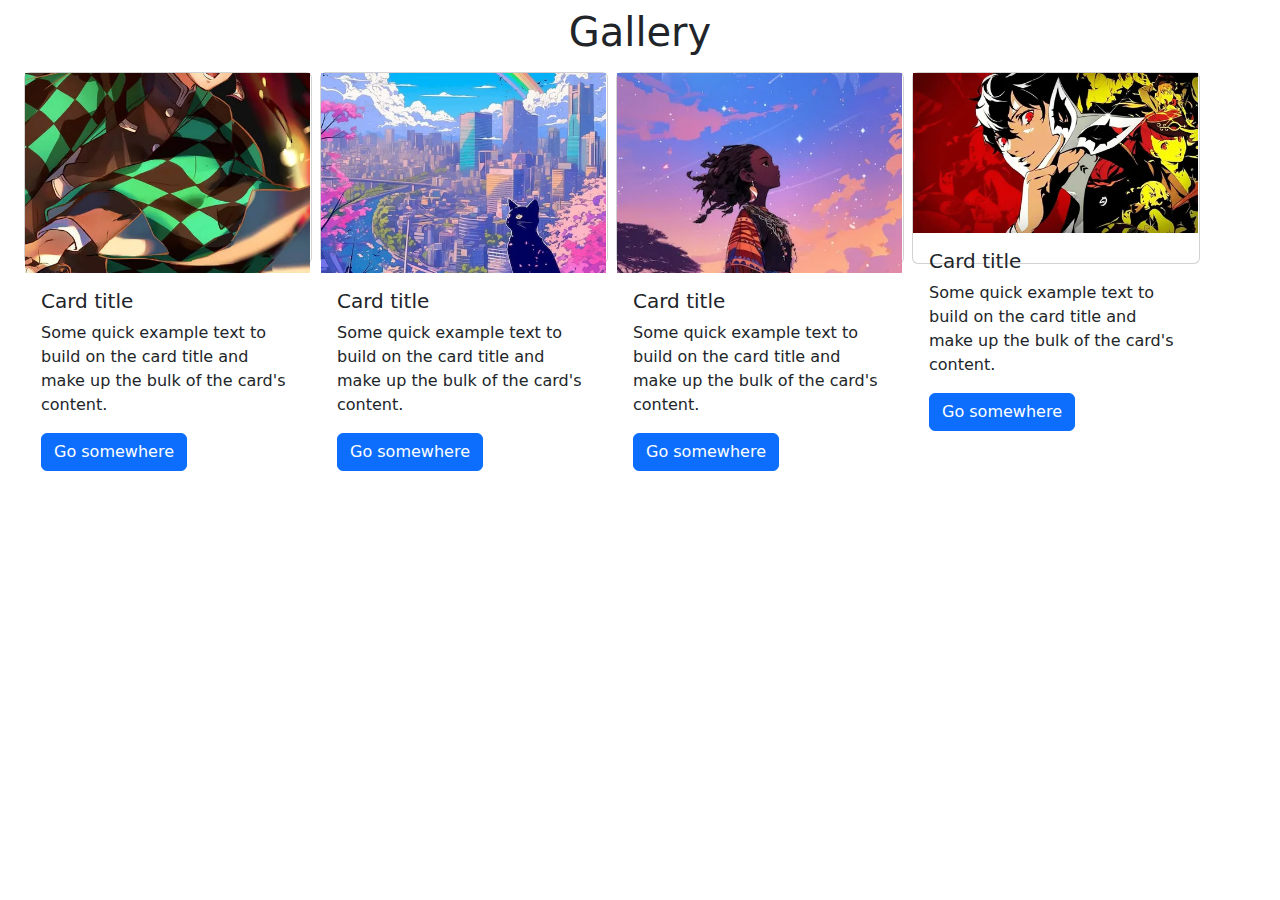
<file: applet-gallery/index.html>
<!DOCTYPE html>
<html lang="en">
<head>
    <meta charset="UTF-8">
    <meta name="viewport" content="width=device-width, initial-scale=1.0">
    <title>Japo's Gallery</title>
    <link href="https://cdn.jsdelivr.net/npm/bootstrap@5.3.3/dist/css/bootstrap.min.css" rel="stylesheet" integrity="sha384-QWTKZyjpPEjISv5WaRU9OFeRpok6YctnYmDr5pNlyT2bRjXh0JMhjY6hW+ALEwIH" crossorigin="anonymous">
    <script src="https://cdn.jsdelivr.net/npm/bootstrap@5.3.3/dist/js/bootstrap.bundle.min.js" integrity="sha384-YvpcrYf0tY3lHB60NNkmXc5s9fDVZLESaAA55NDzOxhy9GkcIdslK1eN7N6jIeHz" crossorigin="anonymous"></script>

    <style>

        .applet-flex-container{
          display: flex;
          justify-content: center;
          width: 95%;
          flex-wrap: .5rem;
         
        }
        .applet-flex-container > div {
            margin-left: .5rem;
            margin-top: .5rem;
            object-fit: cover;
        }

        .applet-card{
            width: 18rem;
            height: 12rem;
            object-fit: cover;
        }

    img {
         width: 285px;
         height: 200px;
        object-fit: cover;

    }



    </style>
</head>

<body>
    <h1 style="text-align: center; margin-top: .5rem;">Gallery</h1>


    <div class="applet-flex-container">

        <div class="card applet-card">
            <img src="image/anime-profile-picture-b3bkt91v6p4vj5xq.webp"  alt="image1" width="500" height="100">
            <div class="card-body">
              <h5 class="card-title">Card title</h5>
              <p class="card-text">Some quick example text to build on the card title and make up the bulk of the card's content.</p>
              <a href="#" class="btn btn-primary">Go somewhere</a>
            </div>
          </div>

          <div class="card applet-card">
            <img src="image/im3.webp"  alt="image1" width="500" height="200">
            <div class="card-body">
              <h5 class="card-title">Card title</h5>
              <p class="card-text">Some quick example text to build on the card title and make up the bulk of the card's content.</p>
              <a href="#" class="btn btn-primary">Go somewhere</a>
            </div>
          </div>

          <div class="card applet-card">
            <img src="image/img2.webp" alt="image1" width="500" height="300">
            <div class="card-body">
              <h5 class="card-title">Card title</h5>
              <p class="card-text">Some quick example text to build on the card title and make up the bulk of the card's content.</p>
              <a href="#" class="btn btn-primary">Go somewhere</a>
            </div>
          </div>

          <div class="card applet-card">
            <img src="image/img4.webp" alt="image1" width="500" height="300">
            <div class="card-body">
              <h5 class="card-title">Card title</h5>
              <p class="card-text">Some quick example text to build on the card title and make up the bulk of the card's content.</p>
              <a href="#" class="btn btn-primary">Go somewhere</a>
            </div>
          </div>










    </div>

    
    
</body>
</html>
</file>
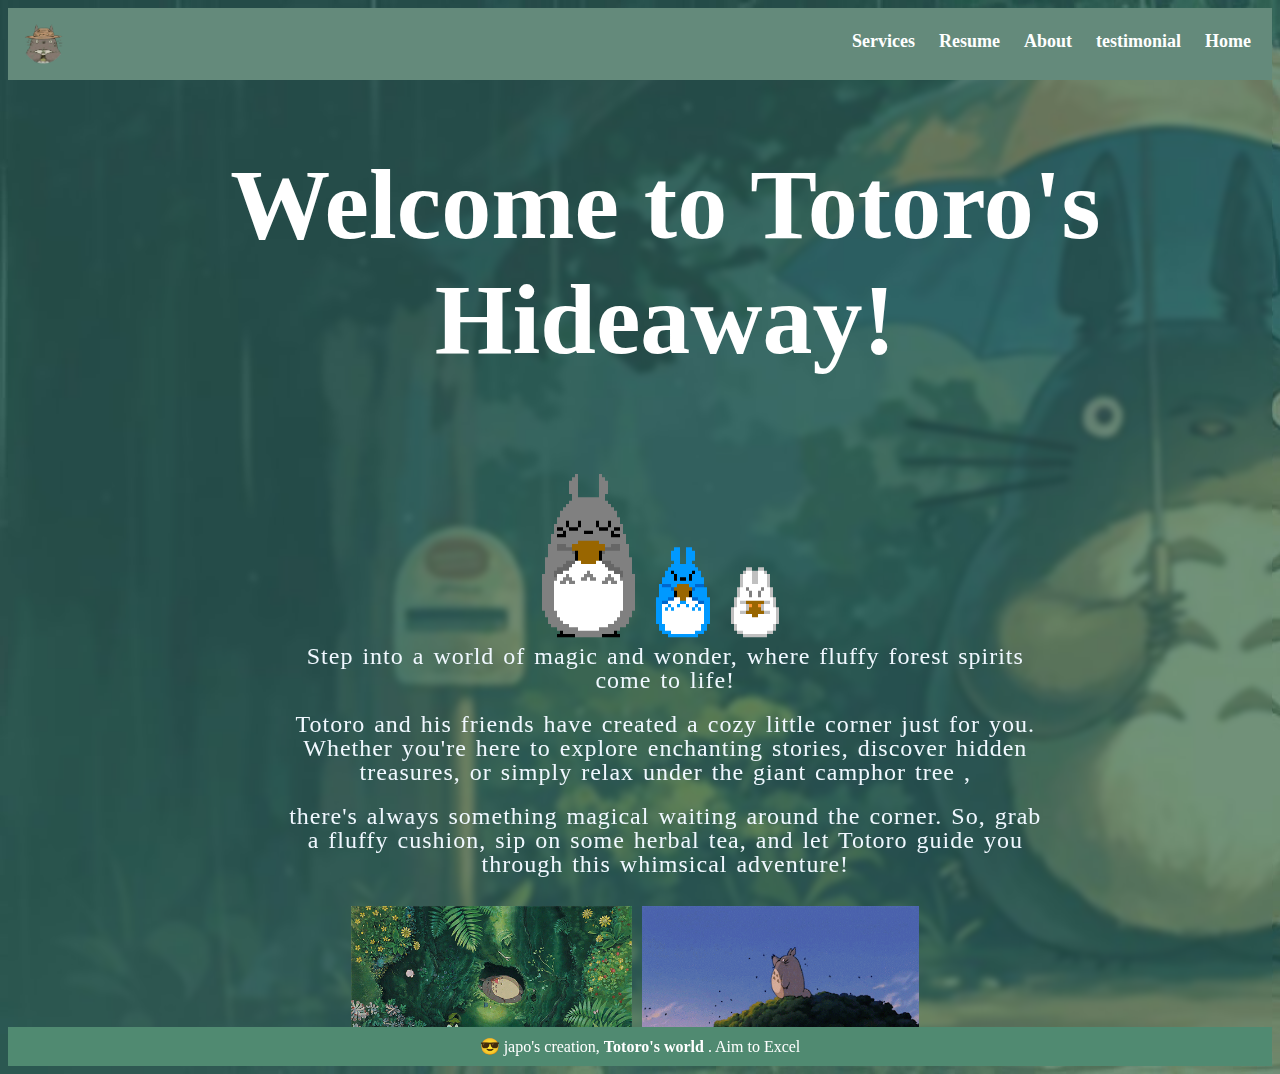
<file: IT24B5_Sales/index.html>
<head>
    <title>Totoro.home </title>
    <link rel="stylesheet" type="text/css" href="style.css" media="screen">
</head>


<body data-new-gr-c-s-check-loaded="14.1195.0" data-gr-ext-installed="">
    <header>
        <div class="header">
            <div class="header-Left">
                <a href="index.html" class="logo">
                    <img src="/images/1.png" alt="Totoro" width="50" height="50s">
                </a>
            </div>
            <div class="header-Right">
                <a href="services.html">Services</a>
                <a href="resume.html">Resume</a>
                <a href="about.html">About</a>
                <a href="testimony.html">testimonial</a>
                <a class="active" href="index.html">Home</a>
            </div>
        </div>

    </header>

    <section class="sections">
        <h1>Welcome to Totoro's Hideaway! </h1>

        <img src="/images/14.gif" alt="Totoro" width="300" height="200">

        <p>
            Step into a world of magic and wonder, where fluffy forest spirits come to life!
        </p>
        <p>Totoro and his friends
            have created a cozy little corner just for you. Whether you're here to explore enchanting stories, discover
            hidden treasures, or simply relax under the giant camphor tree ,</p>
        <p> there's always something magical waiting
            around the corner. So, grab a fluffy cushion, sip on some herbal tea, and let Totoro guide you through this
            whimsical adventure! </p>
    </section>

    <div class="image-gallery">

        <img src="/images/totoro 2.gif" alt="Image 2">
        <img src="/images/totoro 3.gif" alt="Image 3">

    </div>

    <footer class="">
        <div class="footer">
            😎 japo's creation, <strong><span>Totoro's world </span></strong>. Aim to Excel
        </div>
    </footer>





</body>
</file>
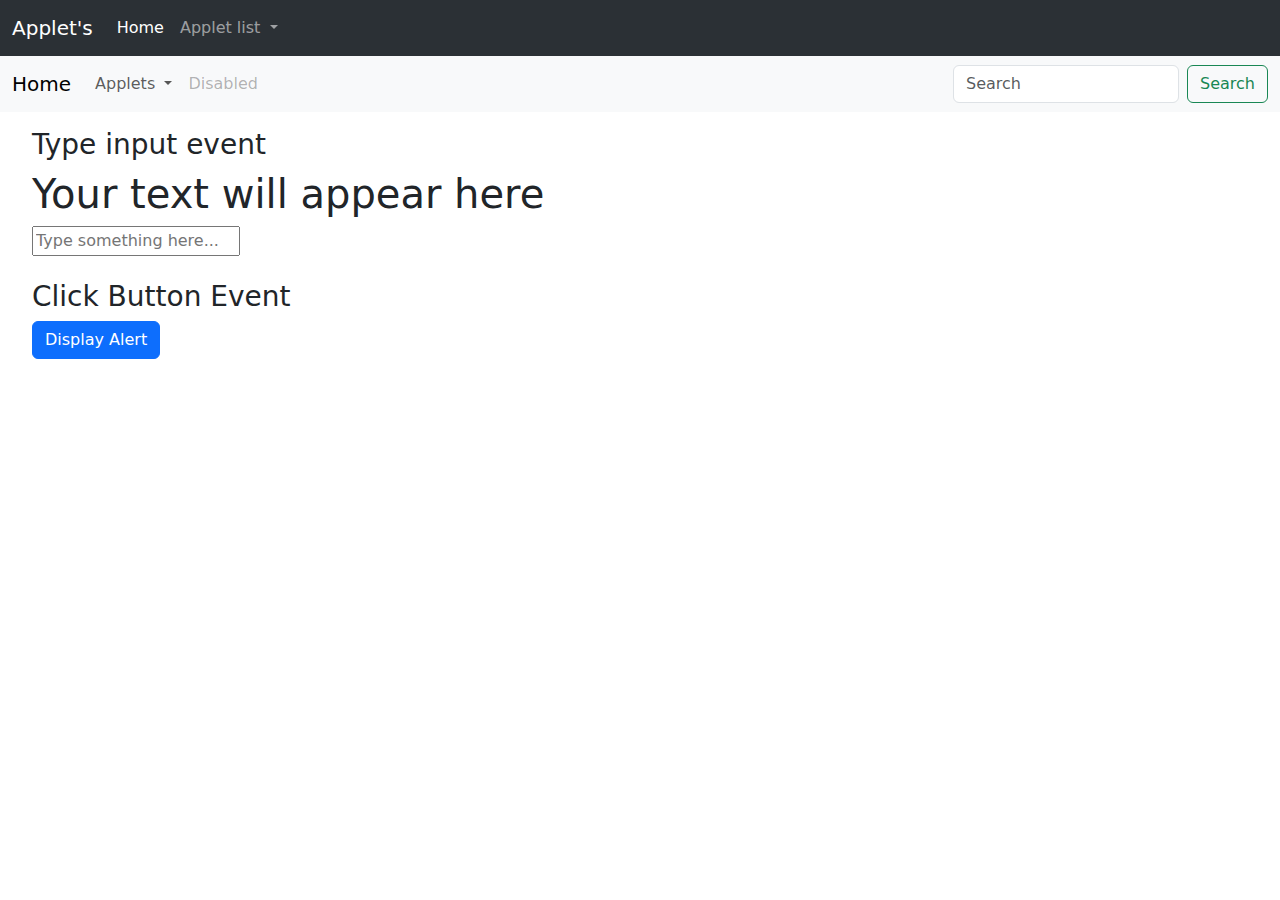
<file: EVENT DRIVEN APPLETS/Applet-EventLogger/index.html>
<!DOCTYPE html>
<html lang="en">
<head>
    <meta charset="UTF-8">
    <meta name="viewport" content="width=device-width, initial-scale=1.0">
    <link href="https://cdn.jsdelivr.net/npm/bootstrap@5.3.3/dist/css/bootstrap.min.css" rel="stylesheet" integrity="sha384-QWTKZyjpPEjISv5WaRU9OFeRpok6YctnYmDr5pNlyT2bRjXh0JMhjY6hW+ALEwIH" crossorigin="anonymous">
    <script src="https://cdn.jsdelivr.net/npm/bootstrap@5.3.3/dist/js/bootstrap.bundle.min.js" integrity="sha384-YvpcrYf0tY3lHB60NNkmXc5s9fDVZLESaAA55NDzOxhy9GkcIdslK1eN7N6jIeHz" crossorigin="anonymous"></script>
    <title>Applet 1 - Basic Events</title>
    <style>
        .applet-container{
            margin-top: 1rem;
            margin-left: 2rem;
        }
    </style>
    
</head>

<nav class="navbar navbar-expand-lg bg-body-tertiary" data-bs-theme="dark">
    <div class="container-fluid">
      <a class="navbar-brand" href="index.html">Applet's</a>
      <button class="navbar-toggler" type="button" data-bs-toggle="collapse" data-bs-target="#navbarNavDropdown" aria-controls="navbarNavDropdown" aria-expanded="false" aria-label="Toggle navigation">
        <span class="navbar-toggler-icon"></span>
      </button>
      <div class="collapse navbar-collapse" id="navbarNavDropdown">
        <ul class="navbar-nav">
          <li class="nav-item">
            <a class="nav-link active" aria-current="page" href="index.html">Home</a>
          </li>
          <li class="nav-item dropdown">
            <a class="nav-link dropdown-toggle" href="#" role="button" data-bs-toggle="dropdown" aria-expanded="false">
              Applet list
            </a>
            <ul class="dropdown-menu">
              <li><a class="dropdown-item" href="/applet-gallery/index.html">Applet Gallery</a></li>
              <li><a class="dropdown-item" href="/Applet-Map/index.html">Applet Map</a></li>
              <li><a class="dropdown-item" href="/Applet-EventLogger/#">Applet EventLogger</a></li>
            </ul>
          </li>
        </ul>
      </div>
    </div>
  </nav>


<nav class="navbar navbar-expand-lg bg-body-tertiary">
    <div class="container-fluid">
      <a class="navbar-brand" href="index.html">Home</a>
      <button class="navbar-toggler" type="button" data-bs-toggle="collapse" data-bs-target="#navbarSupportedContent" aria-controls="navbarSupportedContent" aria-expanded="false" aria-label="Toggle navigation">
        <span class="navbar-toggler-icon"></span>
      </button>
      <div class="collapse navbar-collapse" id="navbarSupportedContent">
        <ul class="navbar-nav me-auto mb-2 mb-lg-0">
          <li class="nav-item dropdown">
            <a class="nav-link dropdown-toggle" href="#" role="button" data-bs-toggle="dropdown" aria-expanded="false">
              Applets
            </a>
            <ul class="dropdown-menu">
              <li><a class="dropdown-item" href="applet-1.html">Applet 1</a></li>
             
            </ul>
          </li>
          <li class="nav-item">
            <a class="nav-link disabled" aria-disabled="true">Disabled</a>
          </li>
        </ul>
        <form class="d-flex" role="search">
          <input class="form-control me-2" type="search" placeholder="Search" aria-label="Search">
          <button class="btn btn-outline-success" type="submit">Search</button>
        </form>
      </div>
    </div>
</nav>

<body>
    <div class="applet-container">
        <h3>Type input event</h3>
        <h1 id="displayText">Your text will appear here</h1>
        <input type="text" id="textbox" placeholder="Type something here..." oninput="updateDisplay()">
        <br>
        <br>
    
        <h3>Click Button Event</h3>
        <button class="btn btn-primary" onclick="showAlert()">Display Alert</button>
    </div>
   
<script>

//Event Function 1
function updateDisplay() {
    var textbox = document.getElementById('textbox');
    var displayText = document.getElementById('displayText');
    displayText.textContent = textbox.value;
}

function showAlert() {
    var textbox = document.getElementById('textbox');
    alert("Hello " + textbox.value);
}
</script>
</body>

</html>
</file>
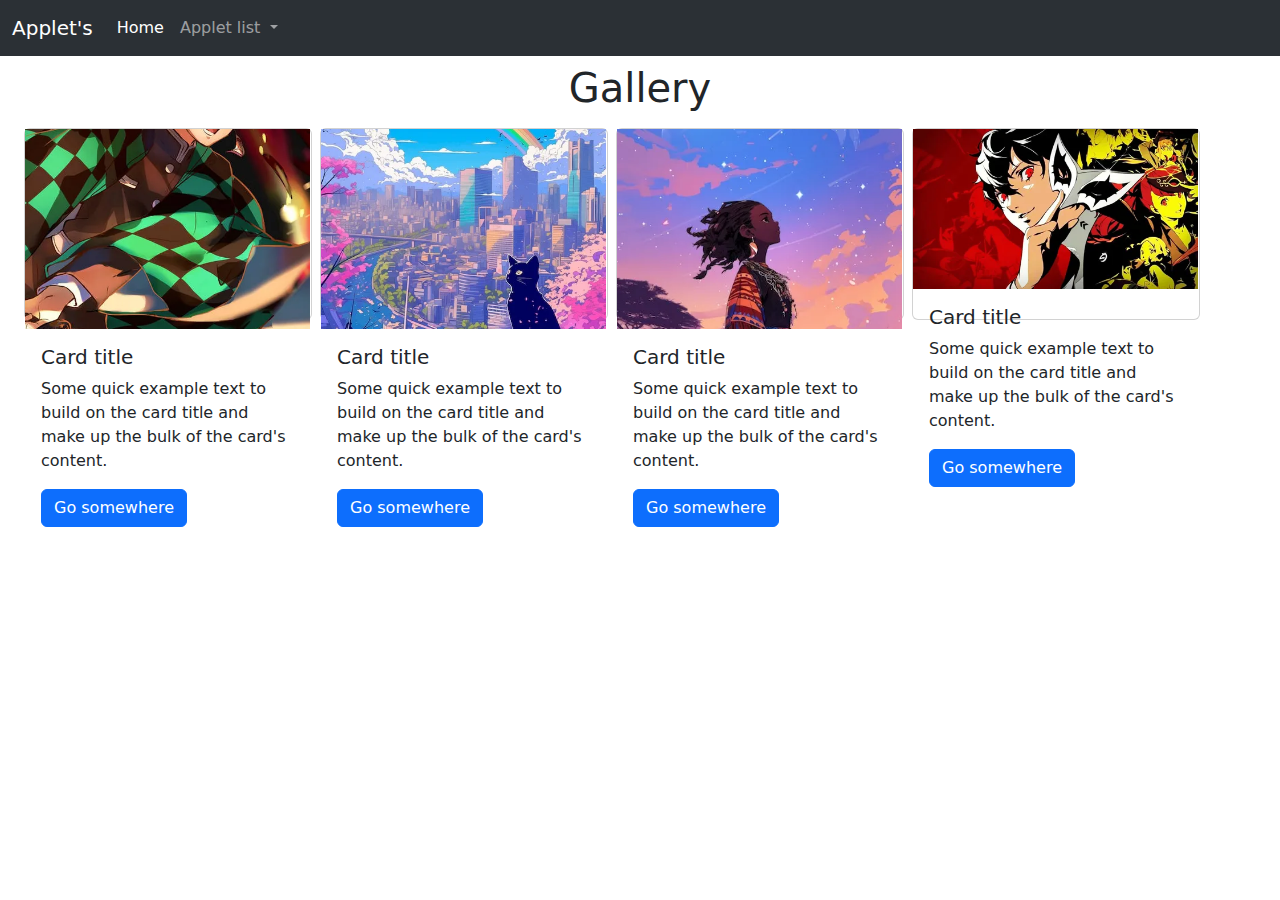
<file: EVENT DRIVEN APPLETS/applet-gallery/index.html>
<!DOCTYPE html>
<html lang="en">
<head>
    <meta charset="UTF-8">
    <meta name="viewport" content="width=device-width, initial-scale=1.0">
    <title>Japo's Gallery</title>
    <link href="https://cdn.jsdelivr.net/npm/bootstrap@5.3.3/dist/css/bootstrap.min.css" rel="stylesheet" integrity="sha384-QWTKZyjpPEjISv5WaRU9OFeRpok6YctnYmDr5pNlyT2bRjXh0JMhjY6hW+ALEwIH" crossorigin="anonymous">
    <script src="https://cdn.jsdelivr.net/npm/bootstrap@5.3.3/dist/js/bootstrap.bundle.min.js" integrity="sha384-YvpcrYf0tY3lHB60NNkmXc5s9fDVZLESaAA55NDzOxhy9GkcIdslK1eN7N6jIeHz" crossorigin="anonymous"></script>

    <style>

        .applet-flex-container{
          display: flex;
          justify-content: center;
          width: 95%;
          flex-wrap: .5rem;
         
        }
        .applet-flex-container > div {
            margin-left: .5rem;
            margin-top: .5rem;
            object-fit: cover;
        }

        .applet-card{
            width: 18rem;
            height: 12rem;
            object-fit: cover;
        }

    img {
         width: 285px;
         height: 200px;
        object-fit: cover;

    }



    </style>
</head>

<nav class="navbar navbar-expand-lg bg-body-tertiary" data-bs-theme="dark">
  <div class="container-fluid">
    <a class="navbar-brand" href="index.html">Applet's</a>
    <button class="navbar-toggler" type="button" data-bs-toggle="collapse" data-bs-target="#navbarNavDropdown" aria-controls="navbarNavDropdown" aria-expanded="false" aria-label="Toggle navigation">
      <span class="navbar-toggler-icon"></span>
    </button>
    <div class="collapse navbar-collapse" id="navbarNavDropdown">
      <ul class="navbar-nav">
        <li class="nav-item">
          <a class="nav-link active" aria-current="page" href="index.html">Home</a>
        </li>
        <li class="nav-item dropdown">
          <a class="nav-link dropdown-toggle" href="#" role="button" data-bs-toggle="dropdown" aria-expanded="false">
            Applet list
          </a>
          <ul class="dropdown-menu">
            <li><a class="dropdown-item" href="/applet-gallery/index.html">Applet Gallery</a></li>
            <li><a class="dropdown-item" href="/Applet-Map/index.html">Applet Map</a></li>
            <li><a class="dropdown-item" href="/Applet-EventLogger/#">Applet EventLogger</a></li>
          </ul>
        </li>
      </ul>
    </div>
  </div>
</nav>

<body>
    <h1 style="text-align: center; margin-top: .5rem;">Gallery</h1>


    <div class="applet-flex-container">

        <div class="card applet-card">
            <img src="image/anime-profile-picture-b3bkt91v6p4vj5xq.webp"  alt="image1" width="500" height="100">
            <div class="card-body">
              <h5 class="card-title">Card title</h5>
              <p class="card-text">Some quick example text to build on the card title and make up the bulk of the card's content.</p>
              <a href="#" class="btn btn-primary">Go somewhere</a>
            </div>
          </div>

          <div class="card applet-card">
            <img src="image/im3.webp"  alt="image1" width="500" height="200">
            <div class="card-body">
              <h5 class="card-title">Card title</h5>
              <p class="card-text">Some quick example text to build on the card title and make up the bulk of the card's content.</p>
              <a href="#" class="btn btn-primary">Go somewhere</a>
            </div>
          </div>

          <div class="card applet-card">
            <img src="image/img2.webp" alt="image1" width="500" height="300">
            <div class="card-body">
              <h5 class="card-title">Card title</h5>
              <p class="card-text">Some quick example text to build on the card title and make up the bulk of the card's content.</p>
              <a href="#" class="btn btn-primary">Go somewhere</a>
            </div>
          </div>

          <div class="card applet-card">
            <img src="image/img4.webp" alt="image1" width="500" height="300">
            <div class="card-body">
              <h5 class="card-title">Card title</h5>
              <p class="card-text">Some quick example text to build on the card title and make up the bulk of the card's content.</p>
              <a href="#" class="btn btn-primary">Go somewhere</a>
            </div>
          </div>










    </div>

    
    
</body>
</html>
</file>
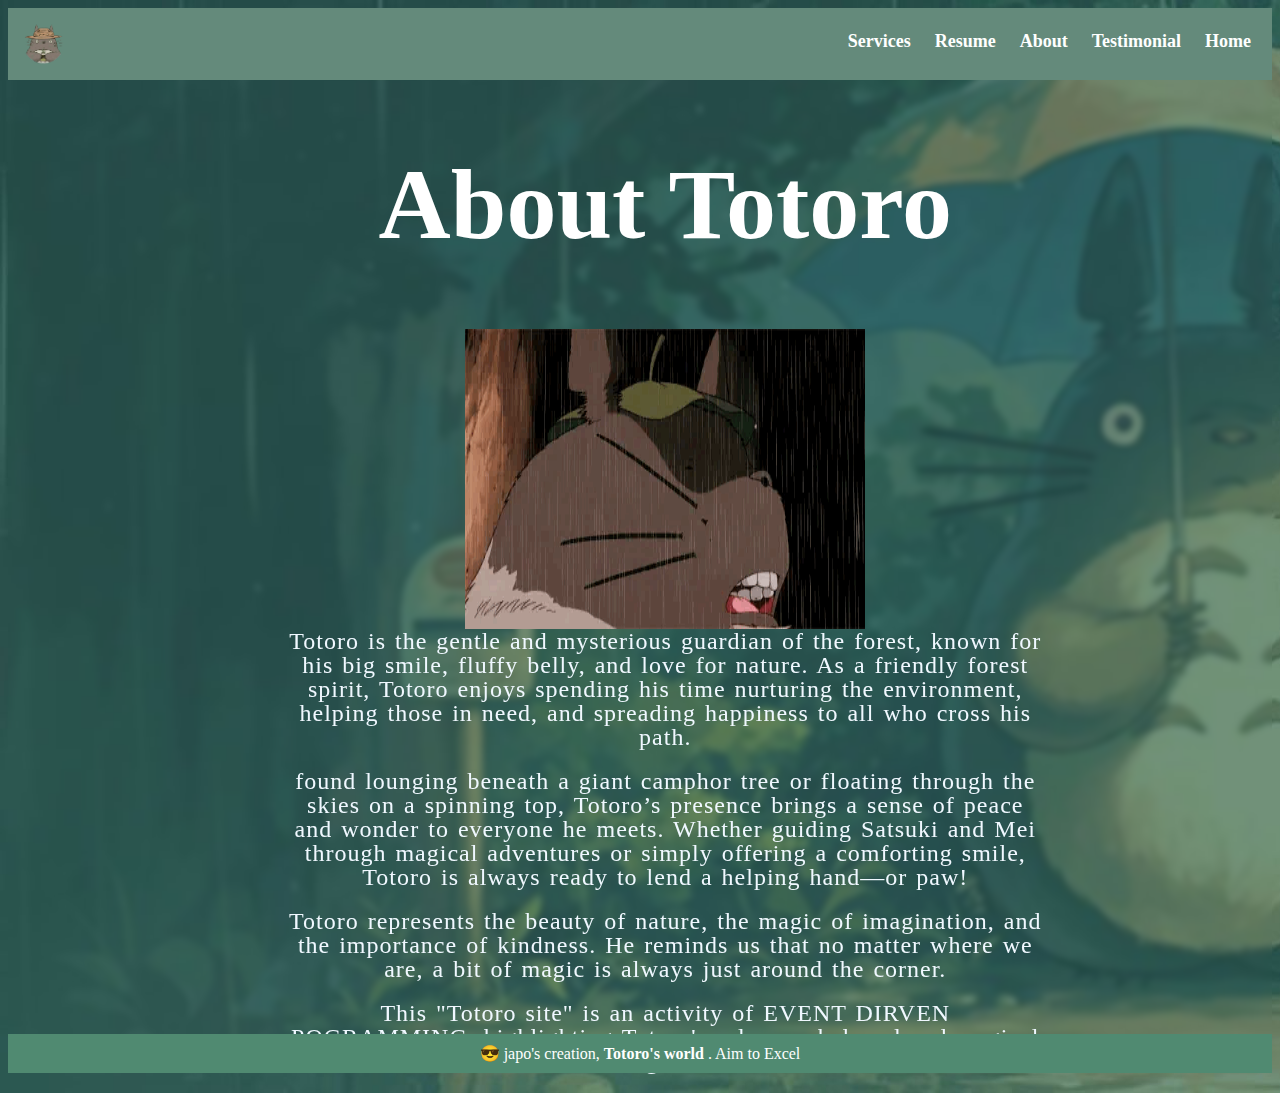
<file: IT24B5_Sales/about.html>
<head>
    <title>Totoro.home </title>
    <link rel="stylesheet" type="text/css" href="style.css" media="screen">
</head>


<body data-new-gr-c-s-check-loaded="14.1195.0" data-gr-ext-installed="">
    <header>
        <div class="header">
            <div class="header-Left">
                <a href="index.html" class="logo">
                    <img src="/images/1.png" alt="Totoro" width="50" height="50s">
                </a>
            </div>
            <div class="header-Right">
                <a href="services.html">Services</a>
                <a href="resume.html">Resume</a>
                <a href="about.html">About</a>
                <a href="testimony.html">Testimonial</a>
                <a class="active" href="index.html">Home</a>
            </div>
        </div>

    </header>

    <section class="sections">
        <h1>About Totoro </h1>

        <img src="/images/wo.gif" alt="Totoro" width="400" height="300">



        <p>Totoro is the gentle and mysterious guardian of the forest, known for his big smile, fluffy belly, and love
            for nature. As a friendly forest spirit,
            Totoro enjoys spending his time nurturing the environment, helping those in need, and spreading happiness to
            all who cross his path.</p>

        <p>
            found lounging beneath a giant camphor tree or floating through the skies on a spinning top,
            Totoro’s presence brings a sense of peace and wonder to everyone he meets. Whether guiding Satsuki and Mei
            through magical adventures
            or simply offering a comforting smile, Totoro is always ready to lend a helping hand—or paw!</p>


        <p> Totoro represents the beauty of nature, the magic of imagination, and the importance of kindness.
            He reminds us that no matter where we are, a bit of magic is always just around the corner.

        </p>

        <p>This "Totoro site" is an activity of EVENT DIRVEN POGRAMMING, highlighting Totoro's role as a beloved and
            magical figure!</p>
    </section>

    <footer class="">
        <div class="footer">
            😎 japo's creation, <strong><span>Totoro's world </span></strong>. Aim to Excel
        </div>
    </footer>





</body>
</file>
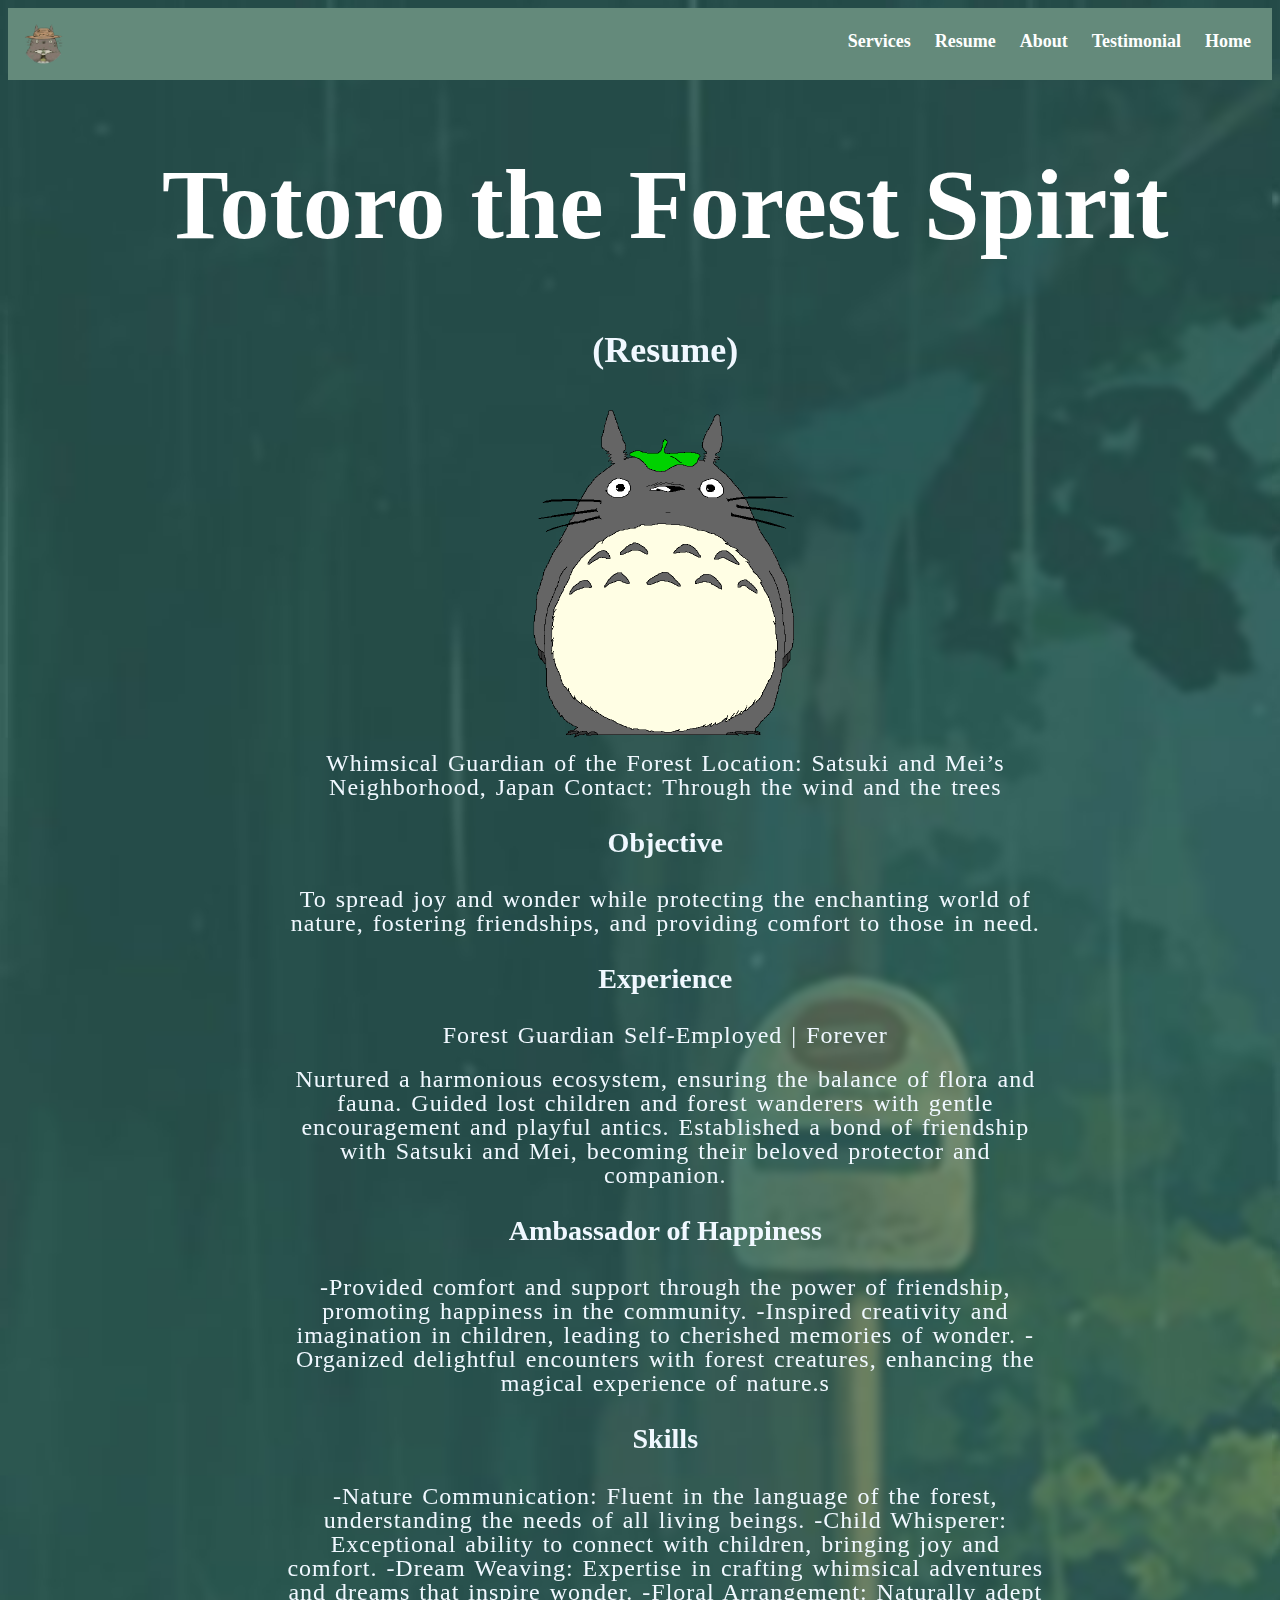
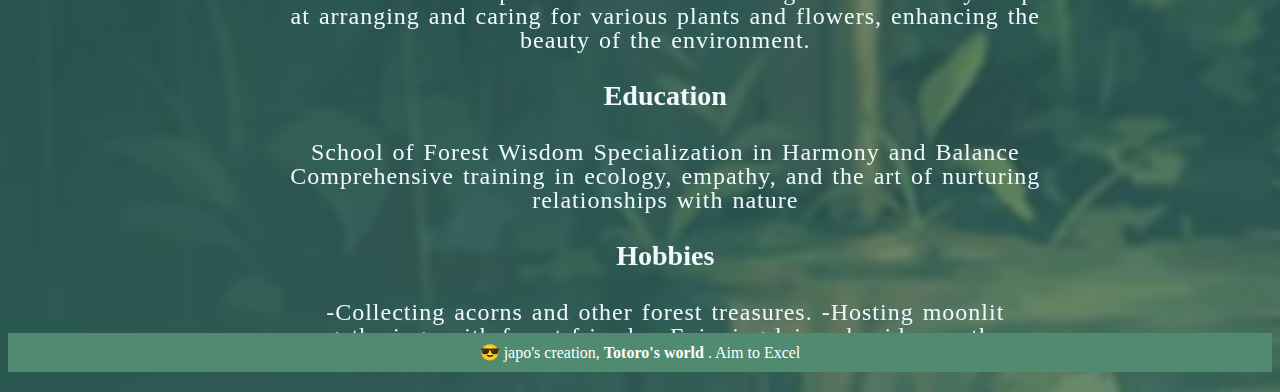
<file: IT24B5_Sales/resume.html>
<head>
    <title>Totoro.resume </title>
    <link rel="stylesheet" type="text/css" href="style.css" media="screen">
</head>


<body data-new-gr-c-s-check-loaded="14.1195.0" data-gr-ext-installed="">
    <header>
        <div class="header">
            <div class="header-Left">
                <a href="index.html" class="logo">
                    <img src="/images/1.png" alt="Totoro" width="50" height="50s">
                </a>
            </div>
            <div class="header-Right">
                <a href="services.html">Services</a>
                <a href="resume.html">Resume</a>
                <a href="about.html">About</a>
                <a href="testimony.html">Testimonial</a>
                <a class="active" href="index.html">Home</a>
            </div>
        </div>

    </header>

    <section class="sections">
        <h1> Totoro the Forest Spirit</h1>
        <h2>(Resume)</h2>

        <img src="/images/32.gif" alt="Totoro" width="300" height="350">

        <p>
            Whimsical Guardian of the Forest
            Location: Satsuki and Mei’s Neighborhood, Japan
            Contact: Through the wind and the trees</p>
        <h3>Objective</h3>
        <p>
            To spread joy and wonder while protecting the enchanting world of nature, fostering friendships, and
            providing comfort to those in need.</p>
        <h3>Experience</h3>
        <p>Forest Guardian
            Self-Employed | Forever</p>
        <p>
            Nurtured a harmonious ecosystem, ensuring the balance of flora and fauna.
            Guided lost children and forest wanderers with gentle encouragement and playful antics.
            Established a bond of friendship with Satsuki and Mei, becoming their beloved protector and companion.</p>

        <h3>Ambassador of Happiness</h3>

        <p>-Provided comfort and support through the power of friendship, promoting happiness in the community.
            -Inspired creativity and imagination in children, leading to cherished memories of wonder.
            -Organized delightful encounters with forest creatures, enhancing the magical experience of nature.s</p>

        <h3>Skills</h3>
        <p>-Nature Communication: Fluent in the language of the forest, understanding the needs of all living beings.
            -Child Whisperer: Exceptional ability to connect with children, bringing joy and comfort.
            -Dream Weaving: Expertise in crafting whimsical adventures and dreams that inspire wonder.
            -Floral Arrangement: Naturally adept at arranging and caring for various plants and flowers, enhancing the
            beauty of the environment.</p>

        <h3>Education</h3>
        <p>School of Forest Wisdom
            Specialization in Harmony and Balance

            Comprehensive training in ecology, empathy, and the art of nurturing relationships with nature</p>

        <h3>Hobbies</h3>


        <p>-Collecting acorns and other forest treasures.
            -Hosting moonlit gatherings with forest friends.
            -Enjoying leisurely rides on the Catbus.</p>







    </section>

    <footer class="">
        <div class="footer">
            😎 japo's creation, <strong><span>Totoro's world </span></strong>. Aim to Excel
        </div>
    </footer>





</body>
</file>
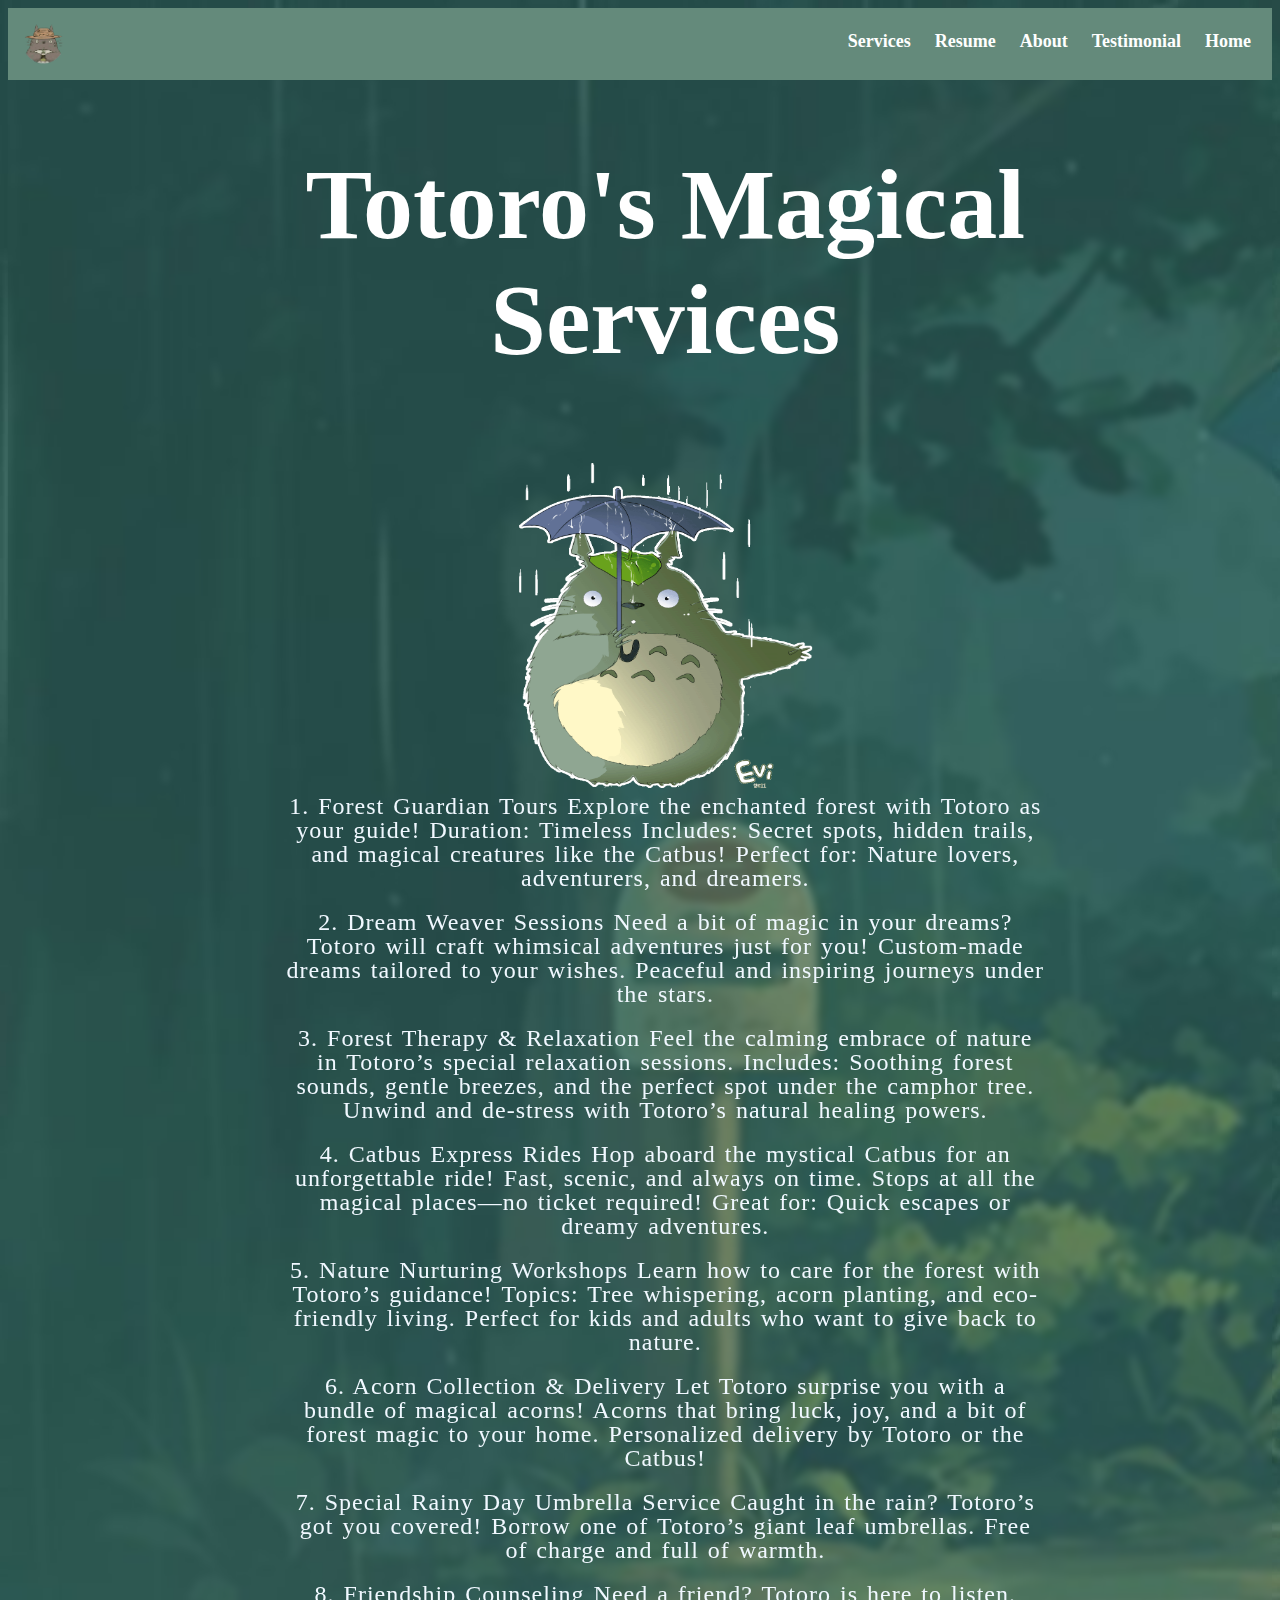
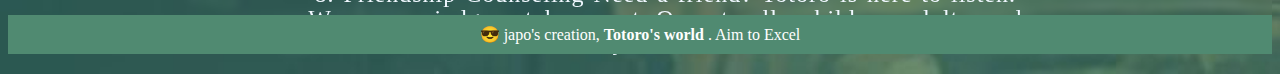
<file: IT24B5_Sales/services.html>
<head>
    <title>Totoro.services </title>
    <link rel="stylesheet" type="text/css" href="style.css" media="screen">
</head>


<body data-new-gr-c-s-check-loaded="14.1195.0" data-gr-ext-installed="">
    <header>
        <div class="header">
            <div class="header-Left">
                <a href="index.html" class="logo">
                    <img src="/images/1.png" alt="Totoro" width="50" height="50s">
                </a>
            </div>
            <div class="header-Right">
                <a href="services.html">Services</a>
                <a href="resume.html">Resume</a>
                <a href="about.html">About</a>
                <a href="testimony.html">Testimonial</a>
                <a class="active" href="index.html">Home</a>
            </div>
        </div>

    </header>

    <section class="sections">
        <h1> Totoro's Magical Services </h1>


        <img src="/images/67.gif" alt="Totoro" width="300" height="350">

        <p>
            1. Forest Guardian Tours
            Explore the enchanted forest with Totoro as your guide!

            Duration: Timeless
            Includes: Secret spots, hidden trails, and magical creatures like the Catbus!
            Perfect for: Nature lovers, adventurers, and dreamers.</p>

        <p>
            2. Dream Weaver Sessions
            Need a bit of magic in your dreams? Totoro will craft whimsical adventures just for you!

            Custom-made dreams tailored to your wishes.
            Peaceful and inspiring journeys under the stars.
        </p>

        <p>3. Forest Therapy & Relaxation
            Feel the calming embrace of nature in Totoro’s special relaxation sessions.

            Includes: Soothing forest sounds, gentle breezes, and the perfect spot under the camphor tree.
            Unwind and de-stress with Totoro’s natural healing powers.
        </p>
        <p>
            4. Catbus Express Rides
            Hop aboard the mystical Catbus for an unforgettable ride!

            Fast, scenic, and always on time.
            Stops at all the magical places—no ticket required!
            Great for: Quick escapes or dreamy adventures.</p>



        <p>5. Nature Nurturing Workshops
            Learn how to care for the forest with Totoro’s guidance!

            Topics: Tree whispering, acorn planting, and eco-friendly living.
            Perfect for kids and adults who want to give back to nature. </p>


        <p>6. Acorn Collection & Delivery
            Let Totoro surprise you with a bundle of magical acorns!

            Acorns that bring luck, joy, and a bit of forest magic to your home.
            Personalized delivery by Totoro or the Catbus! </p>


        <p>7. Special Rainy Day Umbrella Service
            Caught in the rain? Totoro’s got you covered!

            Borrow one of Totoro’s giant leaf umbrellas.
            Free of charge and full of warmth.
        </p>




        <p>8. Friendship Counseling
            Need a friend? Totoro is here to listen.

            Warm, non-judgmental support.
            Open to all—children, adults, and even shy forest creatures</p>







    </section>

    <footer class="">
        <div class="footer">
            😎 japo's creation, <strong><span>Totoro's world </span></strong>. Aim to Excel
        </div>
    </footer>





</body>
</file>
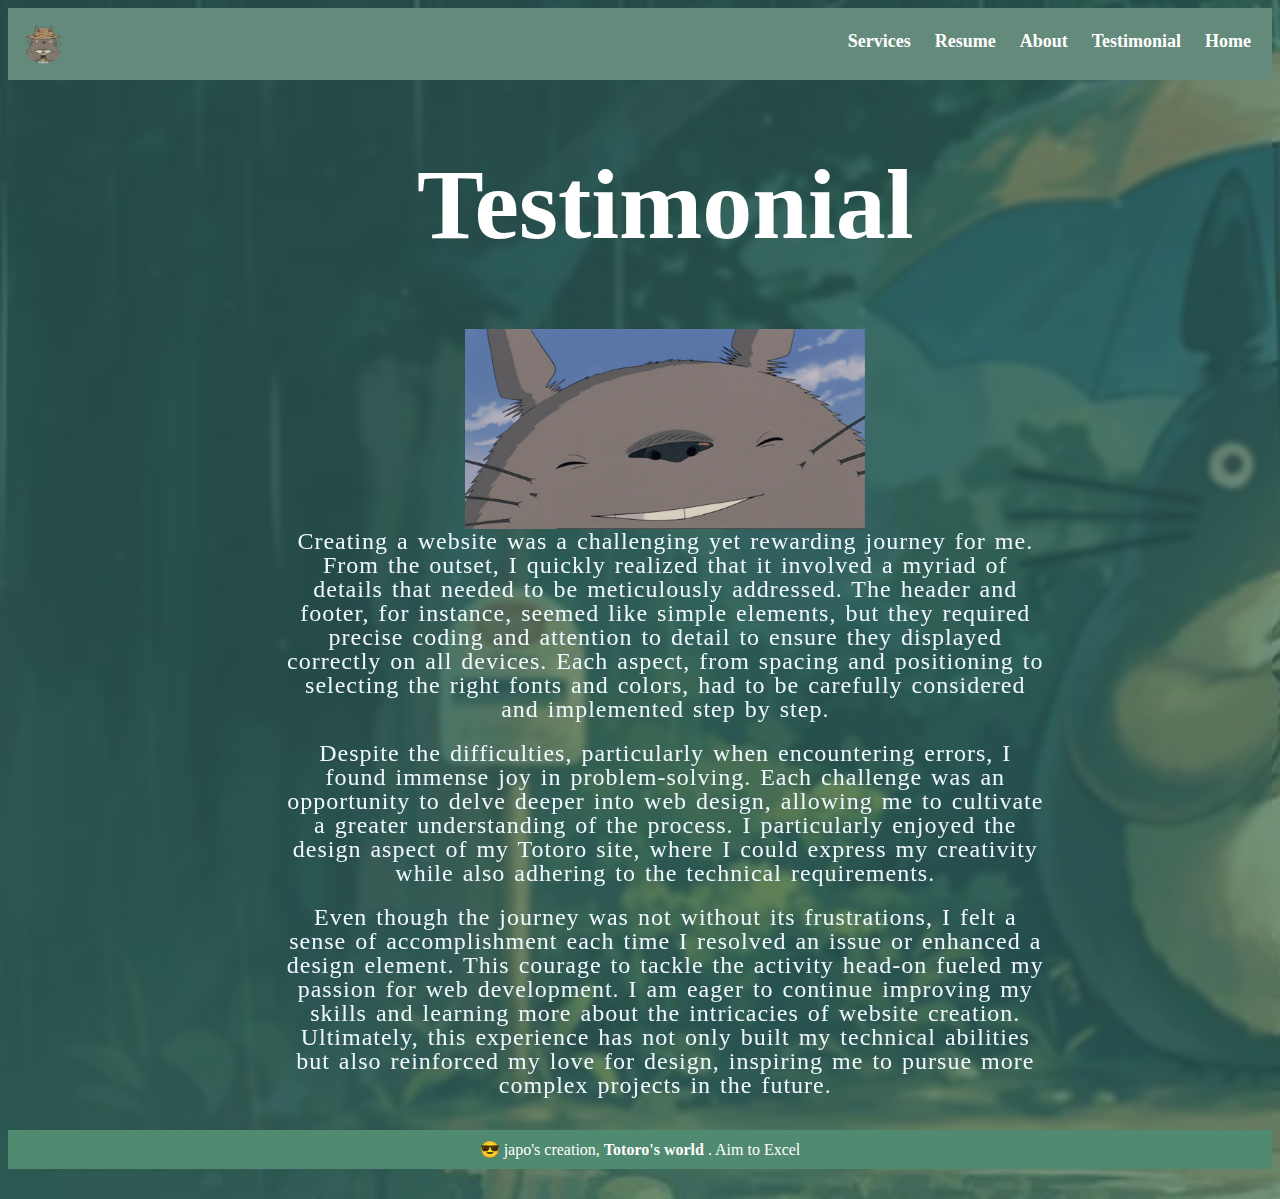
<file: IT24B5_Sales/testimony.html>
<head>
    <title>Totoro.home </title>
    <link rel="stylesheet" type="text/css" href="style.css" media="screen">
</head>


<body data-new-gr-c-s-check-loaded="14.1195.0" data-gr-ext-installed="">
    <header>
        <div class="header">
            <div class="header-Left">
                <a href="index.html" class="logo">
                    <img src="/images/1.png" alt="Totoro" width="50" height="50s">
                </a>
            </div>
            <div class="header-Right">
                <a href="services.html">Services</a>
                <a href="resume.html">Resume</a>
                <a href="about.html">About</a>
                <a href="testimony.html">Testimonial</a>
                <a class="active" href="index.html">Home</a>
            </div>
        </div>

    </header>

    <section class="sections">
        <h1>Testimonial </h1>

        <img src="/images/yah.gif" alt="Totoro" width="400" height="200">



        <p>Creating a website was a challenging yet rewarding journey for me.
            From the outset, I quickly realized that it involved a myriad of details that
            needed to be meticulously addressed. The header and footer, for instance, seemed
            like simple elements, but they required precise coding and attention to detail to
            ensure they displayed correctly on all devices. Each aspect,
            from spacing and positioning to selecting the right fonts and colors,
            had to be carefully considered and implemented step by step.
        </p>
        <p>
            Despite the difficulties, particularly when encountering errors,
            I found immense joy in problem-solving. Each challenge was an opportunity
            to delve deeper into web design, allowing me to cultivate a greater understanding of the process.
            I particularly enjoyed the design aspect of my Totoro site, where I could express my creativity while
            also adhering to the technical requirements.
        </p>

        <p>Even though the journey was not without its frustrations,
            I felt a sense of accomplishment each time I resolved an issue or enhanced
            a design element. This courage to tackle the activity head-on fueled my
            passion for web development. I am eager to continue improving my skills and
            learning more about the intricacies of website creation. Ultimately,
            this experience has not only built my technical abilities but also reinforced
            my love for design, inspiring me to pursue more complex projects in the future.</p>

        <h2>Thank You!</h2>

    </section>

    <footer class="">
        <div class="footer">
            😎 japo's creation, <strong><span>Totoro's world </span></strong>. Aim to Excel
        </div>
    </footer>





</body>
</file>
<file: IT24B5_Sales/style.css>
body{
    background-image: url("/images/22.jpg");
backdrop-filter: blur(3px) ;
    background-repeat: no-repeat;
    background-size: cover;
    
}


h1{
    color: rgb(255, 255, 255);
    text-align: center;
    font-family: Cambria, Cochin, Georgia, Times, 'Times New Roman', serif;
    font-size: 100px;
}.header {
    overflow: hidden;
    background-color: rgb(100,138,123);
    padding: 9px 9px;
  }
  
  .header img{
    height: 50px;
    width: 50px;
  }
  
 

  .header a {
    float: left;
    color: white;
    text-align: center;
    padding: 12px;
    text-decoration: none;
    font-size: 18px;
    line-height: 25px;
    border-radius: 4px;
    font-family: Cambria, Cochin, Georgia, Times, 'Times New Roman', serif;
    font-weight: bold;
  }
  
  
  .header a.logo {
    font-size: 25px;
    font-weight: bold;
    font-family: Cambria, Cochin, Georgia, Times, 'Times New Roman', serif;
  }
  

  .header a:hover {
    background-color: rgb(119, 106, 68);
    color: White;
   padding: 12px 10px 10px 10px;
    
  }
  
  .header a.active {
   
    color: white;
  }
  

  .header-Right {
    float: right;
  }

  .footer{
    position:fixed;
    left: 0;
    bottom: 0;
    width: 100%;
    background-color: rgb(80,138,113);
    color: rgb(255, 255, 255);
    text-align: center;
  }
  #content{
    color: maroon;
    text-align: justify;
    font-family: Cambria, Cochin, Georgia, Times, 'Times New Roman', serif;
    font-size: 75px;
  }
  section{
    
    text-align: center;
    color: aliceblue;
    font-family: 'Times New Roman', Times, serif;
    margin-left: 9%;
    margin-right: 5%;
    font-size: 150%;
    font-weight: oblique;
    
 
  }.sections p {
    text-align: center;
    font-family: 'Times New Roman', serif;
    margin: 0 15%;
    line-height: 1.0;
    word-spacing: 2px;
    letter-spacing: 1px;
    margin-bottom: 20px;
}

.logo img {
  width: 30px;  
  height: 30px;  
  display: block;
  margin: 0 auto;  
  transform: scale(2.0);
}

.footer {
  position: fixed;
  left: 0;
  bottom: 0;
  width: 100%;
  background-color: rgb(80, 138, 113);
  color: rgb(255, 255, 255);
  text-align: center;
  padding: 10px 0;  
  box-sizing: border-box; 
  z-index: 100; 
  overflow: hidden;
}

.image-gallery {
  white-space: nowrap;  
  overflow-x: scroll;   
  overflow-y: hidden;   
  width: 100%;          
  padding: 10px;        
  box-sizing: border-box; 
  display: flex;
  justify-content: center; 
  align-items: center;   
}  

.image-gallery img {
  height: 150px;        
  width: auto;          
  margin-right: 10px;  
  transition: transform 0.3s ease; 
}

.image-gallery img:hover {
  transform: scale(1.1); 
}
</file>
